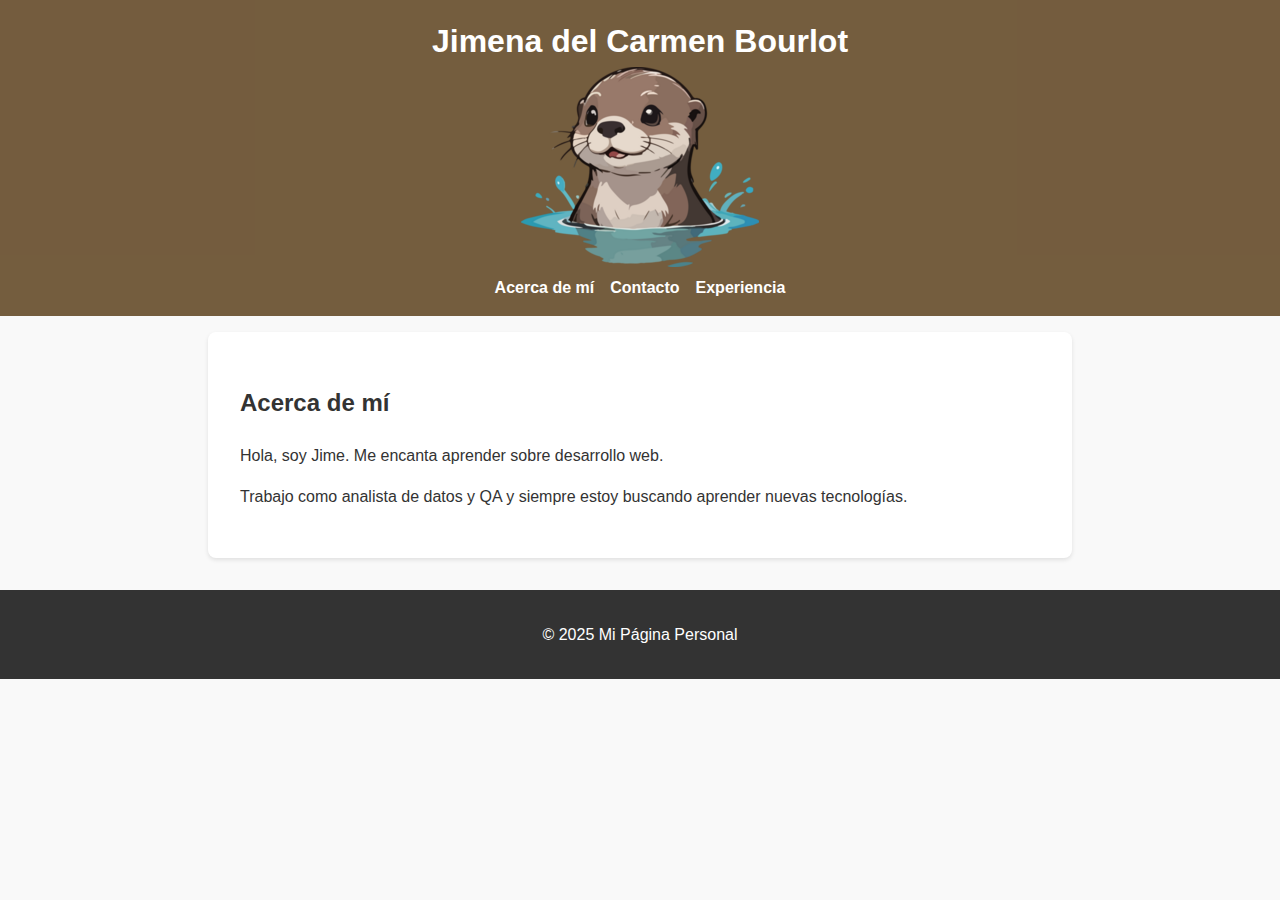
<file: PaginaPersonal/index.html>
<!DOCTYPE html>
<html lang="es">
<head>
    <meta charset="UTF-8">
    <meta name="viewport" content="width=device-width, initial-scale=1.0">
    <title>Jimena Bourlot</title>
    <link rel="stylesheet" href="styles.css">
</head>
<body>
    <main>
        <header>
            <h1>Jimena del Carmen Bourlot</h1>
            <img src="otter.png" alt="Foto de ejemplo">
            <nav>
                <ul>
                    <li><a href="acerca.html">Acerca de mí</a></li>
                    <li><a href="contacto.html">Contacto</a></li>
                    <li><a href="experiencia.html">Experiencia</a></li>
                </ul>
            </nav>
        </header>
    
        <section id="acerca">
            <h2>Acerca de mí</h2>
            <p>Hola, soy Jime. Me encanta aprender sobre desarrollo web.</p>
            <p>Trabajo como analista de datos y QA y siempre estoy buscando aprender nuevas tecnologías.</p>
        </section>
    
        <footer>
            <p>&copy; 2025 Mi Página Personal</p>
        </footer>
    </main>
</body>
</html>
</file>
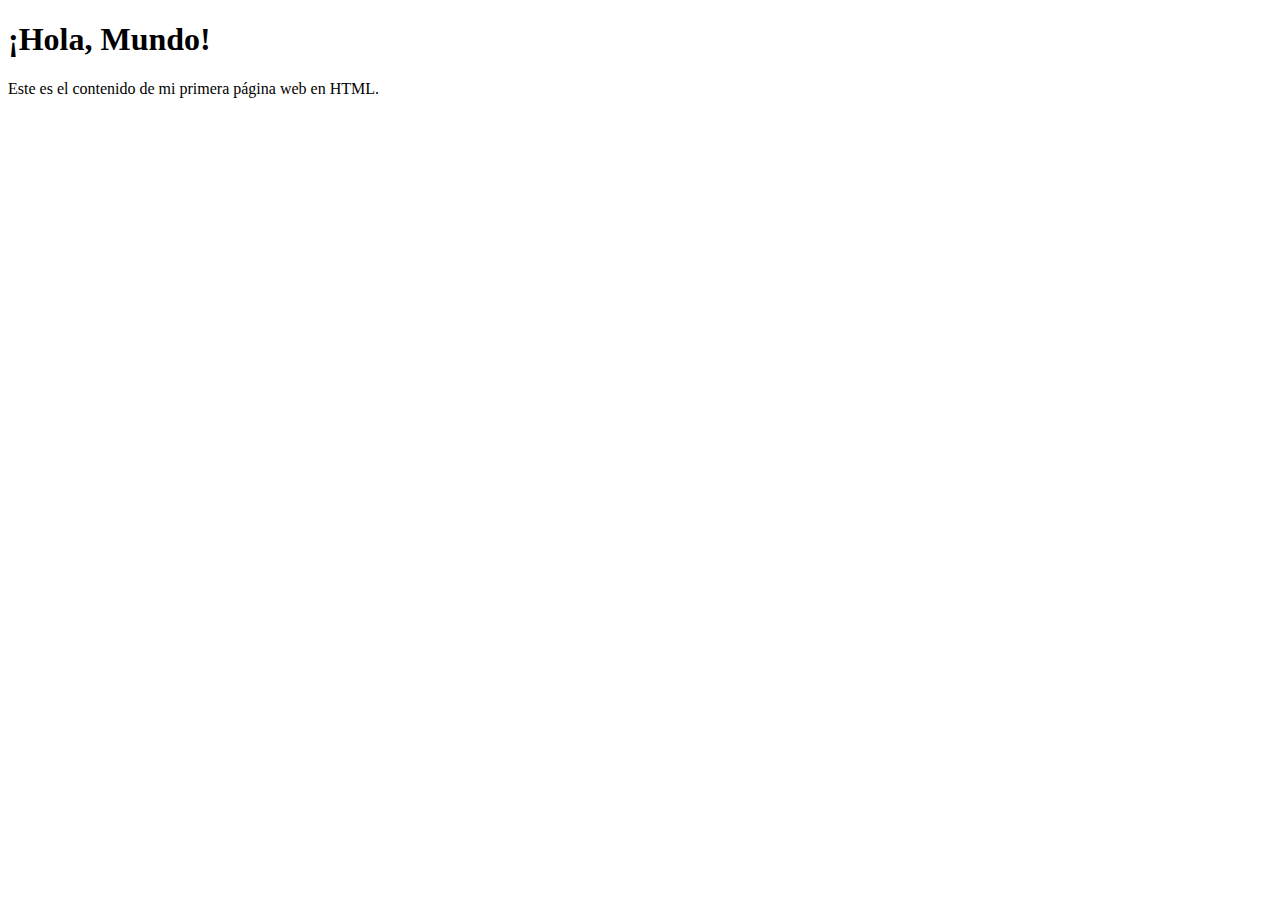
<file: ejercicio1.html>
<!DOCTYPE html>
<html lang="es">
<head>
    <meta charset="UTF-8">
    <meta name="viewport" content="width=device-width, initial-scale=1.0">
    <title>Mi Primera Página</title>
</head>
<body>
    <h1>¡Hola, Mundo!</h1>
    <p>Este es el contenido de mi primera página web en HTML.</p>
</body>
</html>
</file>
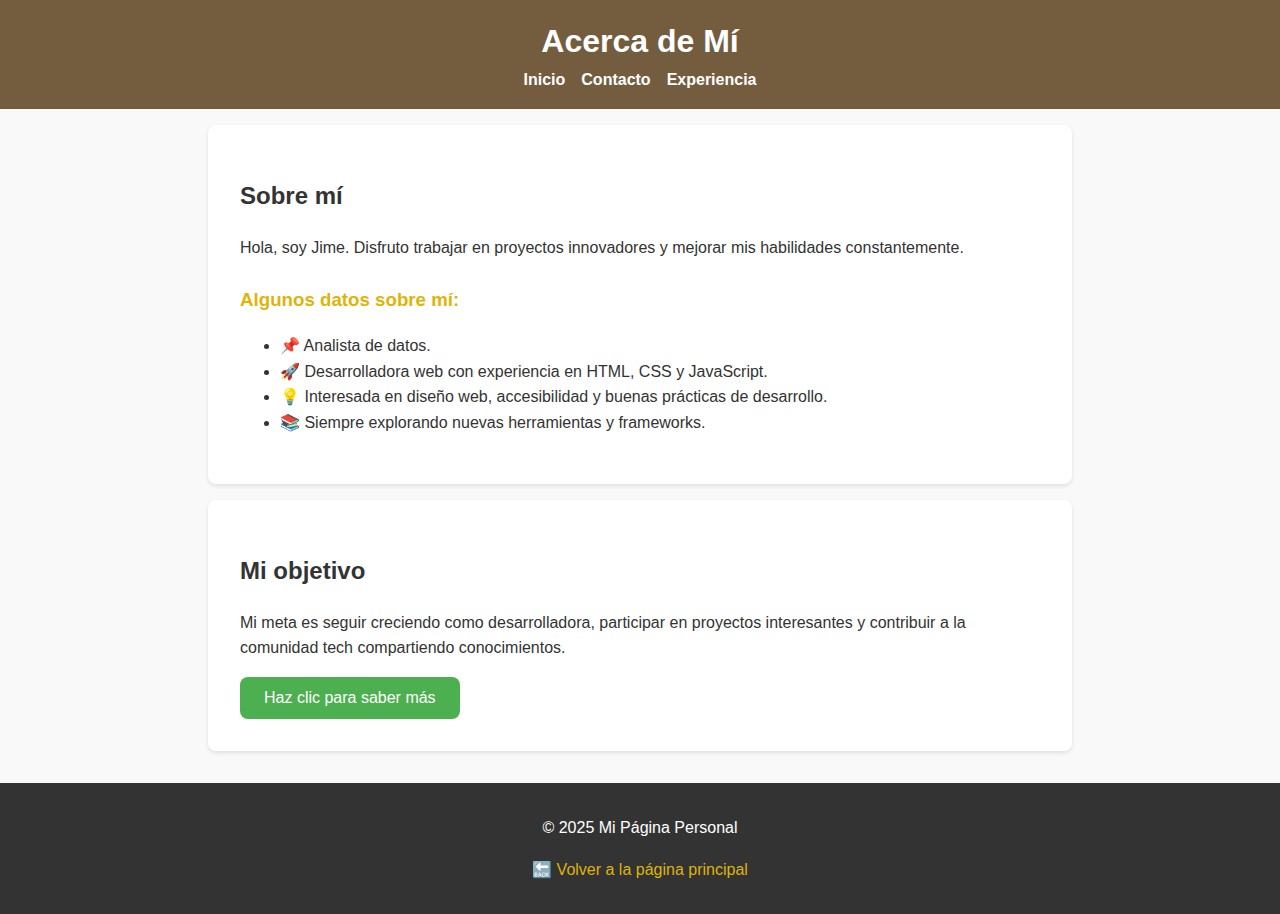
<file: PaginaPersonal/acerca.html>
<!DOCTYPE html>
<html lang="es">
<head>
    <meta charset="UTF-8">
    <meta name="viewport" content="width=device-width, initial-scale=1.0">
    <title>Acerca de Mí</title>
    <link rel="stylesheet" href="styles.css">
</head>
<body>
    <header>
        <h1>Acerca de Mí</h1>
        <nav>
            <ul>
                <li><a href="index.html">Inicio</a></li>
                <li><a href="contacto.html">Contacto</a></li>
                <li><a href="experiencia.html">Experiencia</a></li>
            </ul>
        </nav>
    </header>

    <section>
        <h2>Sobre mí</h2>
        <p>Hola, soy Jime. Disfruto trabajar en proyectos innovadores y mejorar mis habilidades constantemente.</p>

        <h3>Algunos datos sobre mí:</h3>
        <ul>
            <li>📌 Analista de datos.</li>
            <li>🚀 Desarrolladora web con experiencia en HTML, CSS y JavaScript.</li>
            <li>💡 Interesada en diseño web, accesibilidad y buenas prácticas de desarrollo.</li>
            <li>📚 Siempre explorando nuevas herramientas y frameworks.</li>
        </ul>
    </section>
    <section>
        <h2>Mi objetivo</h2>
        <p>Mi meta es seguir creciendo como desarrolladora, participar en proyectos interesantes y contribuir a la comunidad tech compartiendo conocimientos.</p>
        <button id="show-message">Haz clic para saber más</button>
        <p id="dynamic-message"></p>
    </section>

    <footer>
        <p>&copy; 2025 Mi Página Personal</p>
        <p><a href="index.html">🔙 Volver a la página principal</a></p>
    </footer>
<script src="script.js"></script>
</body>
</html>
</file>
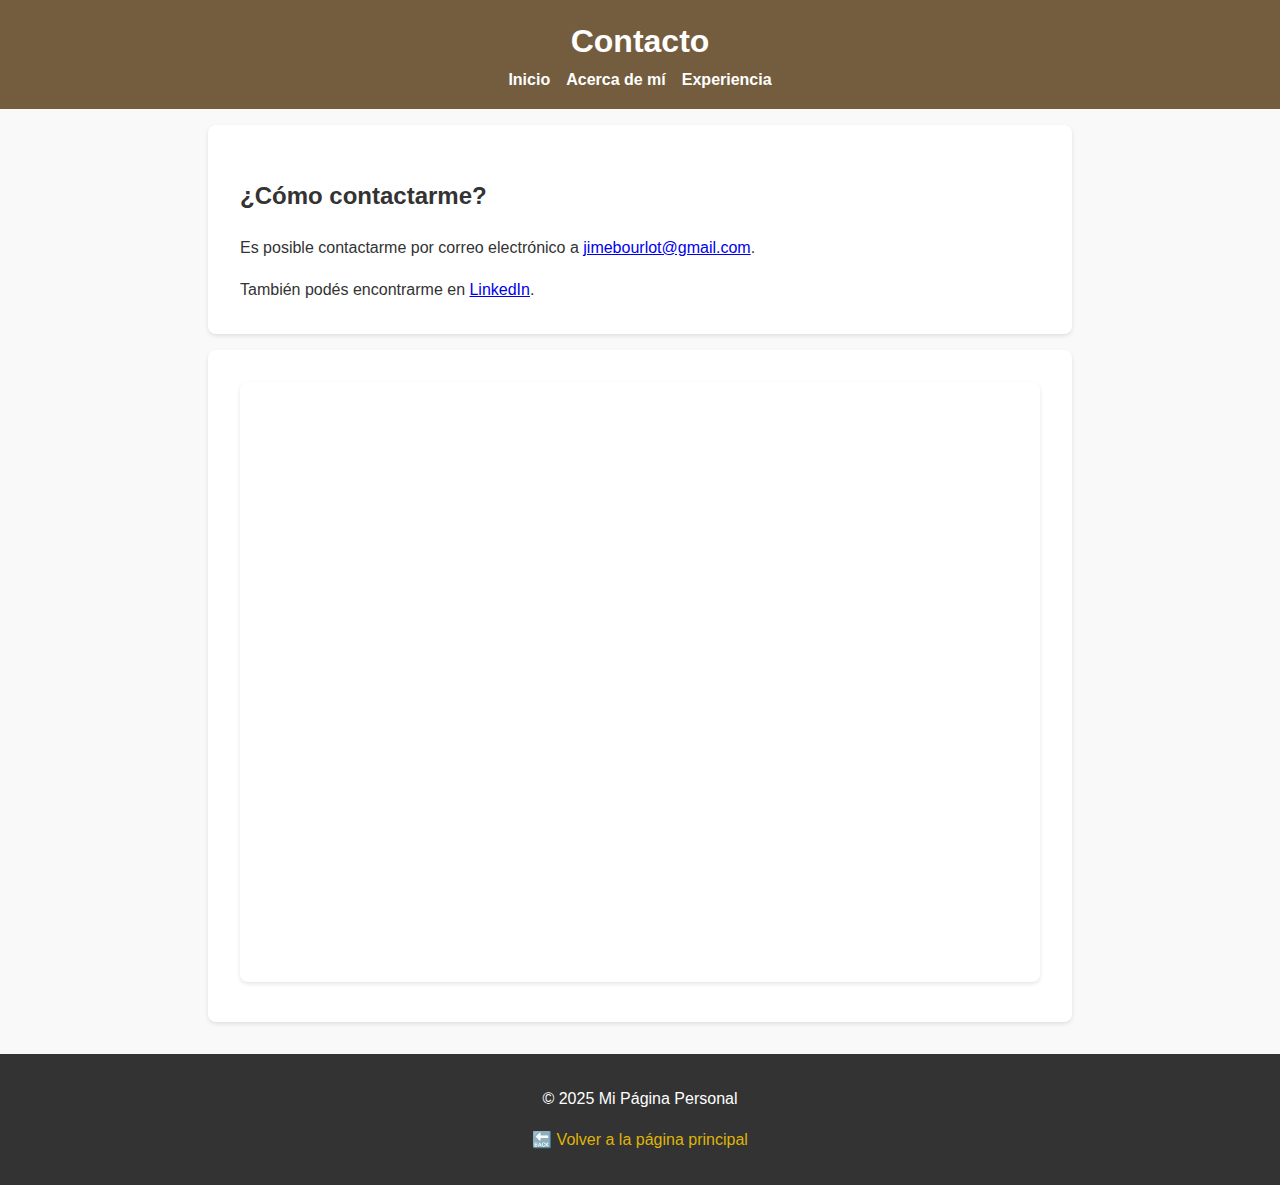
<file: PaginaPersonal/contacto.html>
<!DOCTYPE html>
<html lang="es">
<head>
    <meta charset="UTF-8">
    <meta name="viewport" content="width=device-width, initial-scale=1.0">
    <title>Contacto</title>
    <link rel="stylesheet" href="styles.css">
</head>
<body>
    <header>
        <h1>Contacto</h1>
        <nav>
            <ul>
                <li><a href="index.html">Inicio</a></li>
                <li><a href="acerca.html">Acerca de mí</a></li>
                <li><a href="experiencia.html">Experiencia</a></li>
            </ul>
        </nav>
    </header>
    <section>
        <h2>¿Cómo contactarme?</h2>
        <p>Es posible contactarme por correo electrónico a <a href="mailto:jimebourlot@gmail.com">jimebourlot@gmail.com</a>.</p>
        También podés encontrarme en <a href="https://www.linkedin.com/in/jimenabourlot/">LinkedIn</a>.
    </section>

    <section>
        <iframe 
            src="https://docs.google.com/forms/d/e/1FAIpQLSccqthvdlXokyU2MseGcuO3PYOEVLwCLb8RLSEO2C5KL52DKA/viewform?embedded=true" 
            frameborder="0" 
            marginheight="0" 
            marginwidth="0">
            Cargando…
        </iframe>
    </section>


    <footer>
        <p>&copy; 2025 Mi Página Personal</p>
        <p><a href="index.html">🔙 Volver a la página principal</a></p>
    </footer>
</body>
</html>
</file>
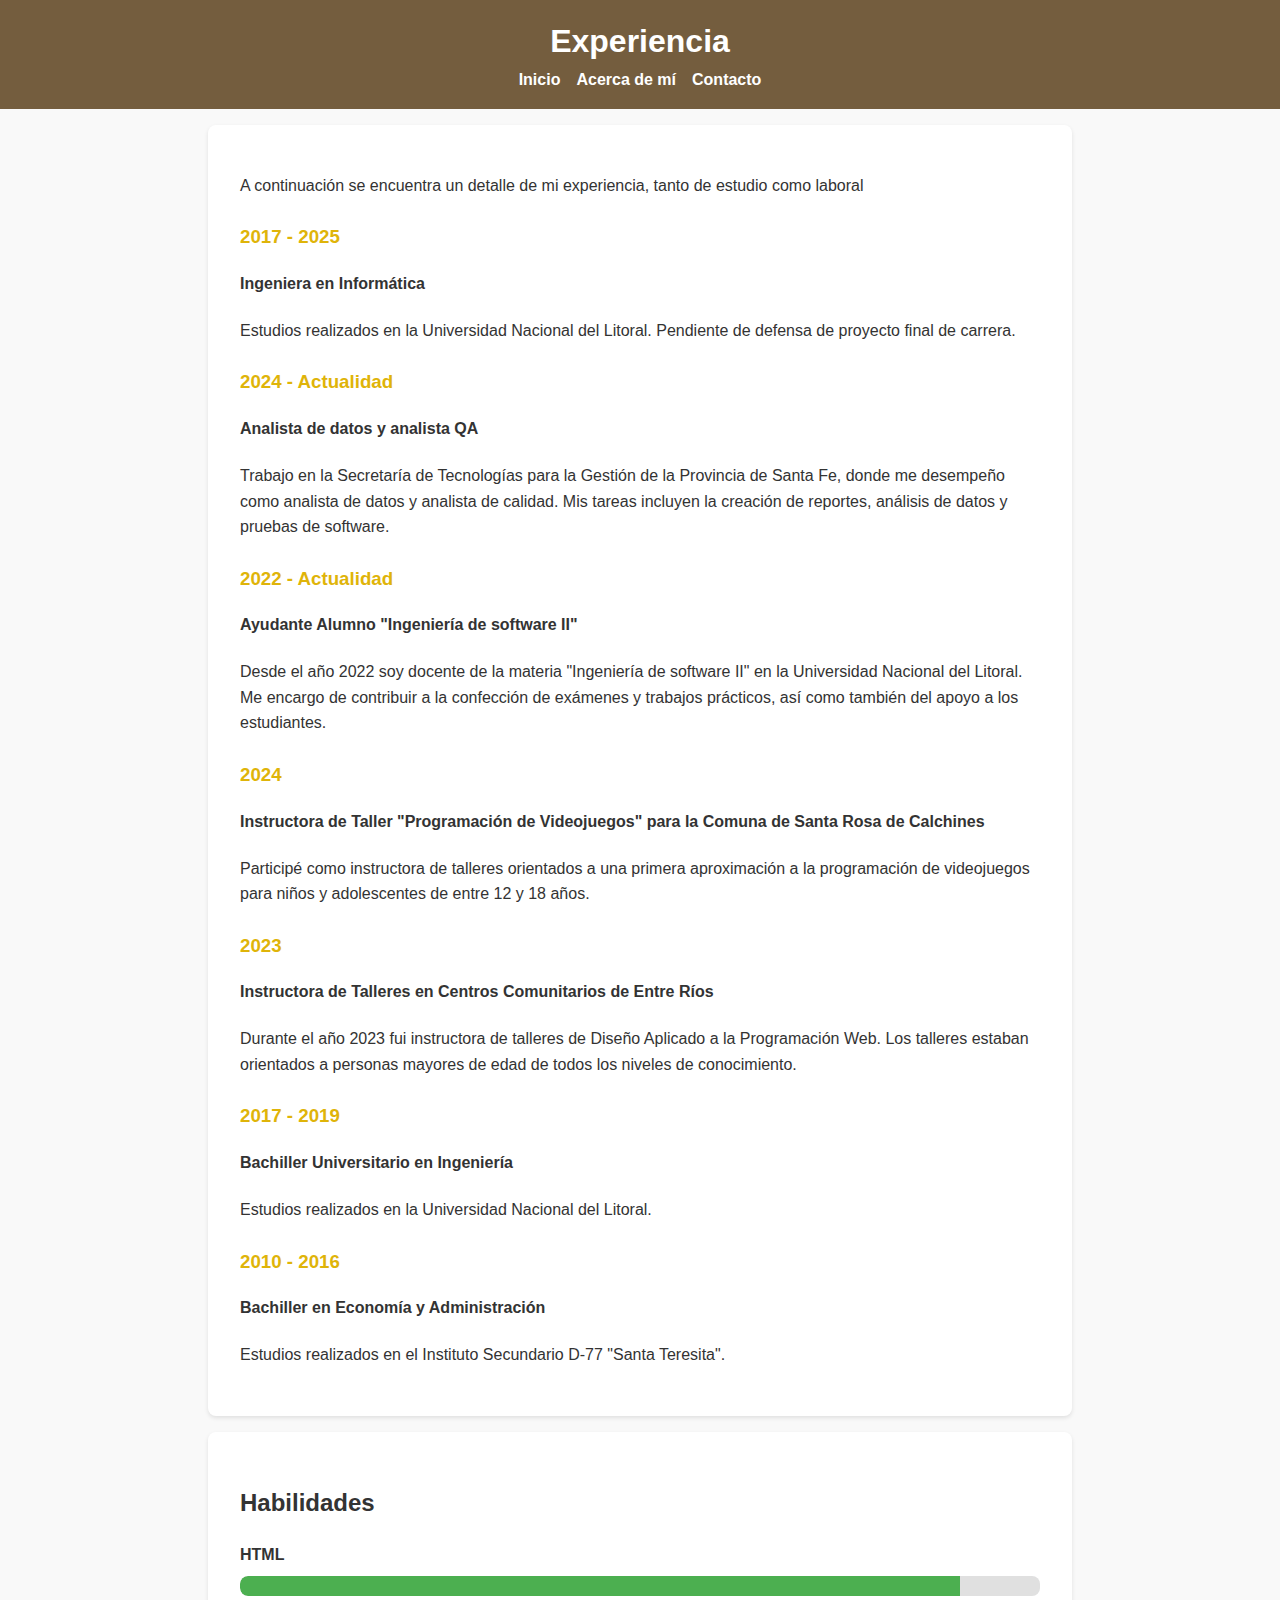
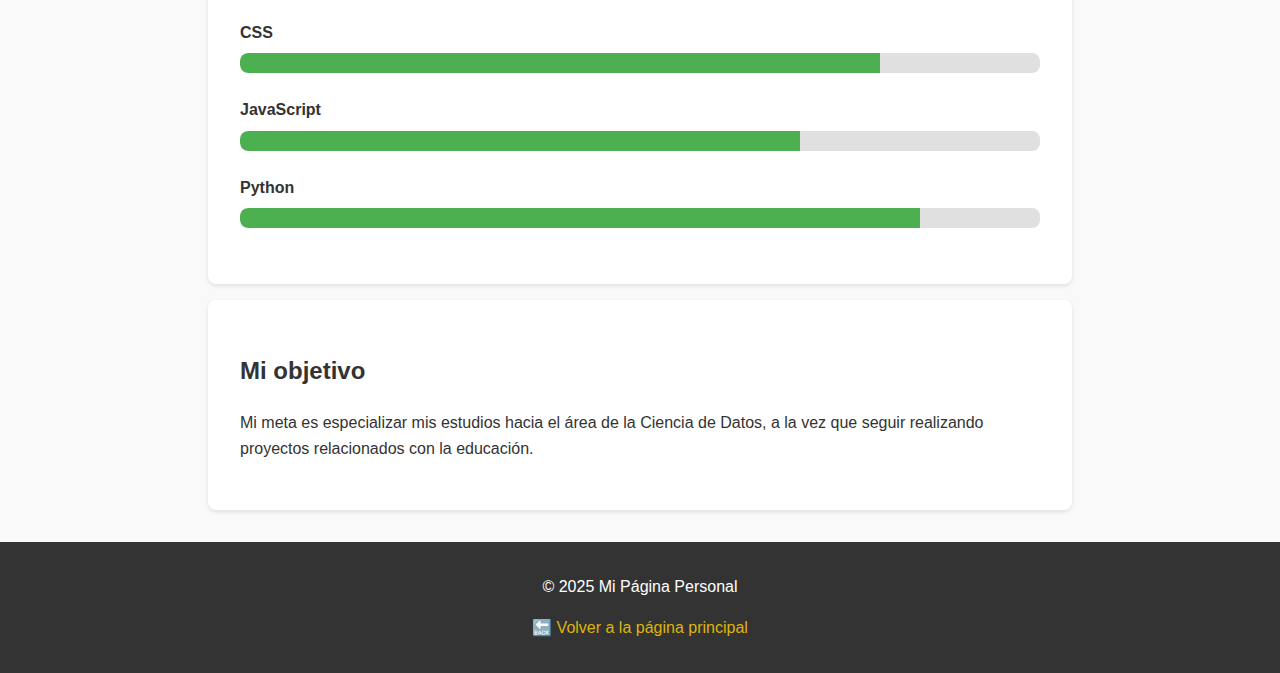
<file: PaginaPersonal/experiencia.html>
<!DOCTYPE html>
<html lang="es">
<head>
    <meta charset="UTF-8">
    <meta name="viewport" content="width=device-width, initial-scale=1.0">
    <title>Experiencia</title>
    <link rel="stylesheet" href="styles.css">
</head>
<body>
    <header>
        <h1>Experiencia</h1>
        <nav>
            <ul>
                <li><a href="index.html">Inicio</a></li>
                <li><a href="acerca.html">Acerca de mí</a></li>
                <li><a href="contacto.html">Contacto</a></li>
            </ul>
        </nav>
    </header>

    <section>
        <p>A continuación se encuentra un detalle de mi experiencia, tanto de estudio como laboral</p>

        <h3>2017 - 2025</h3>
        <h4> Ingeniera en Informática</h4>
        <p> Estudios realizados en la Universidad Nacional del Litoral. Pendiente de defensa de proyecto final de carrera.</p>
        
        <h3> 2024 - Actualidad</h3>
        <h4> Analista de datos y analista QA </h4>
        <p> Trabajo en la Secretaría de Tecnologías para la Gestión de la Provincia de Santa Fe, donde me desempeño como analista de datos y analista de calidad. Mis tareas incluyen la creación de reportes, análisis de datos y pruebas de software.</p>
        
        <h3> 2022 - Actualidad </h3>
        <h4> Ayudante Alumno "Ingeniería de software II" </h4>
        <p> Desde el año 2022 soy docente de la materia "Ingeniería de software II" en la Universidad Nacional del Litoral. Me encargo de contribuir a la confección de exámenes y trabajos prácticos, así como también del apoyo a los estudiantes.</p>

        <h3> 2024 </h3>
        <h4> Instructora de Taller "Programación de Videojuegos" para la Comuna de Santa Rosa de Calchines </h4>
        <p> Participé como instructora de talleres orientados a una primera aproximación a la programación de videojuegos para niños y adolescentes de entre 12 y 18 años.</p>
        <h3> 2023 </h3>
        <h4> Instructora de Talleres en Centros Comunitarios de Entre Ríos </h4>
        <p> Durante el año 2023 fui instructora de talleres de Diseño Aplicado a la Programación Web. Los talleres estaban orientados a personas mayores de edad de todos los niveles de conocimiento.</p>

        <h3> 2017 - 2019 </h3>
        <h4> Bachiller Universitario en Ingeniería </h4>
        <p> Estudios realizados en la Universidad Nacional del Litoral.</p>

        <h3> 2010 - 2016 </h3>
        <h4> Bachiller en Economía y Administración </h4>
        <p> Estudios realizados en el Instituto Secundario D-77 "Santa Teresita".</p>
    </section>

    <section>
        <h2>Habilidades</h2>
        <div class="skill">
            <p>HTML</p>
            <div class="skill-bar">
                <div class="skill-level" style="width: 90%;"></div>
            </div>
        </div>
        <div class="skill">
            <p>CSS</p>
            <div class="skill-bar">
                <div class="skill-level" style="width: 80%;"></div>
            </div>
        </div>
        <div class="skill">
            <p>JavaScript</p>
            <div class="skill-bar">
                <div class="skill-level" style="width: 70%;"></div>
            </div>
        </div>
        <div class="skill">
            <p>Python</p>
            <div class="skill-bar">
                <div class="skill-level" style="width: 85%;"></div>
            </div>
        </div>
    </section>
    
    <section>
        <h2>Mi objetivo</h2>
        <p>Mi meta es especializar mis estudios hacia el área de la Ciencia de Datos, a la vez que seguir realizando proyectos relacionados con la educación.</p>
    </section>

    <footer>
        <p>&copy; 2025 Mi Página Personal</p>
        <p><a href="index.html">🔙 Volver a la página principal</a></p>
    </footer>
</body>
</html>
</file>
<file: PaginaPersonal/styles.css>
/* General styles */
body {
    font-family: Roboto, sans-serif;
    line-height: 1.6;
    margin: 0;
    padding: 0;
    background-color: #f9f9f9;
    color: #333;
}

/* Header styles */
header {
    background-color: #573a15d1;
    color: white;
    padding: 1rem 0;
    text-align: center;
}

header h1 {
    margin: 0;
    font-size: 2rem;
}

nav ul {
    list-style: none;
    padding: 0;
    margin: 0;
    display: flex;
    justify-content: center;
    gap: 1rem;
}

nav ul li a {
    text-decoration: none;
    color: white;
    font-weight: bold;
}

nav ul li a:hover {
    text-decoration: underline;
}

/* Section styles */
section {
    padding: 2rem;
    margin: 1rem auto;
    max-width: 800px;
    background: white;
    border-radius: 8px;
    box-shadow: 0 2px 4px rgba(0, 0, 0, 0.1);
}

section h3 {
    color: #dfb409;
    margin-top: 1.5rem;
}

section h4 {
    margin-top: 0.5rem;
    font-weight: bold;
}

/* Skills section styles */
.skill {
    margin-bottom: 1.5rem;
}

.skill p {
    margin: 0 0 0.5rem;
    font-weight: bold;
}

.skill-bar {
    background-color: #e0e0e0;
    border-radius: 8px;
    overflow: hidden;
    height: 20px;
    width: 100%;
}

.skill-level {
    background-color: #4CAF50;
    height: 100%;
    border-radius: 8px 0 0 8px;
}

/* Footer styles */
footer {
    text-align: center;
    padding: 1rem 0;
    background-color: #333;
    color: white;
    margin-top: 2rem;
}

footer a {
    color: #dfb409;
    text-decoration: none;
}

footer a:hover {
    text-decoration: underline;
}

/* Google forms iframe styles */
section iframe {
    width: 100%; /* Ocupa todo el ancho del contenedor */
    height: 100%; /* Ocupa todo el alto del contenedor */
    min-height: 600px; /* Altura mínima para evitar que sea demasiado pequeño */
    border: none; /* Elimina el borde */
    border-radius: 8px; /* Opcional: redondea las esquinas */
    box-shadow: 0 2px 4px rgba(0, 0, 0, 0.1); /* Opcional: agrega una sombra */
}

/* Estilo para el botón interactivo */
button#show-message {
    background-color: #4CAF50;
    color: white;
    border: none;
    padding: 0.75rem 1.5rem;
    border-radius: 8px;
    font-size: 1rem;
    cursor: pointer;
    transition: background-color 0.3s ease;
}

button#show-message:hover {
    background-color: #45a049;
}

/* Estilo para el mensaje dinámico */
#dynamic-message {
    display: none; /* Oculto por defecto */
    margin-top: 1rem;
    color: #4CAF50;
    font-weight: bold;
}
</file>
